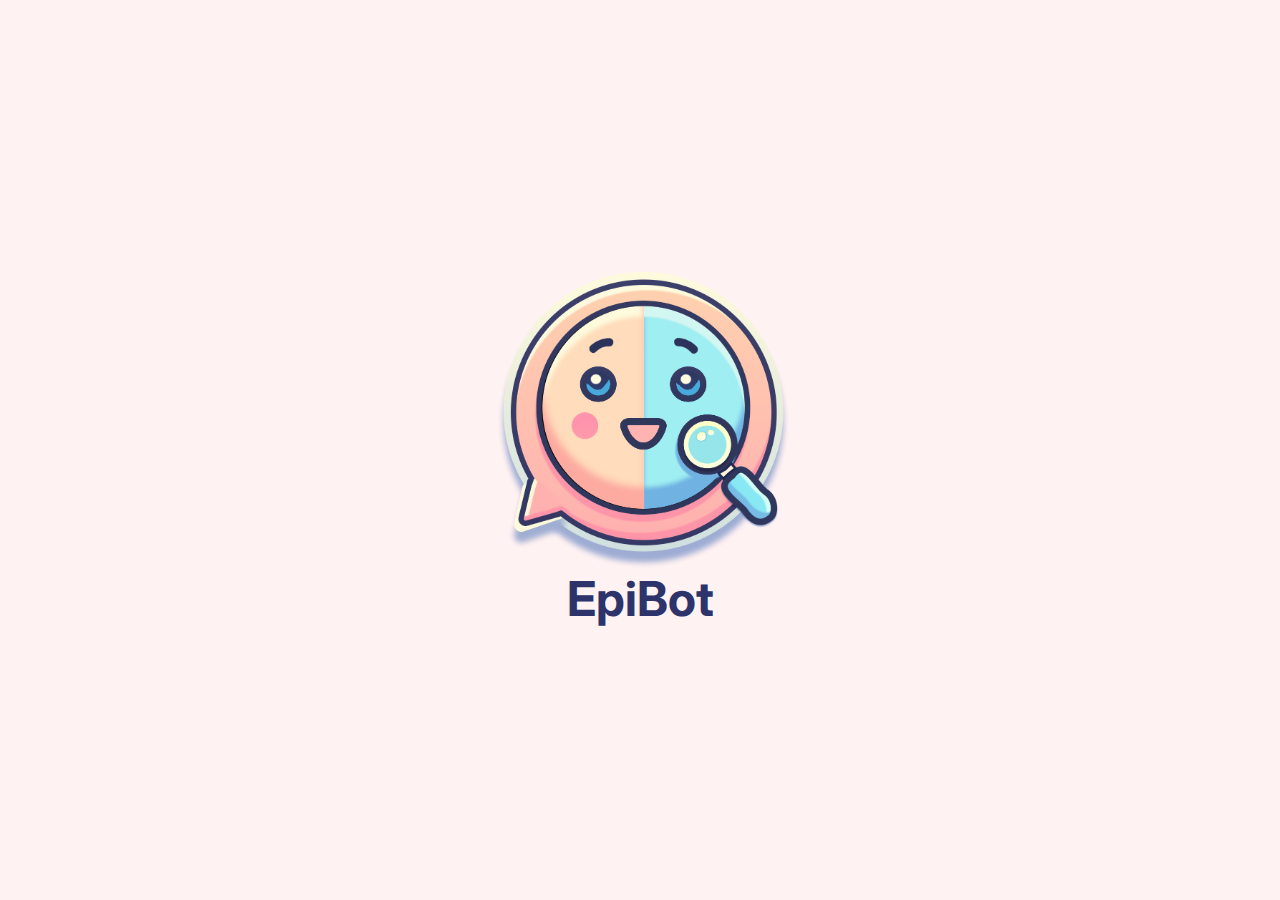
<file: EpiBot/index.html>
<!DOCTYPE html>
<html lang="en">
<head>
    <meta charset="UTF-8">
    <meta name="viewport" content="width=device-width, initial-scale=1.0">
    <title>EpiBot</title>
    <link rel="shortcut icon" href="assets/DODO-Full.png" type="image/x-icon">
    <link rel="stylesheet" href="intro.css ">
    
<link rel="preconnect" href="https://fonts.googleapis.com">
<link rel="preconnect" href="https://fonts.gstatic.com" crossorigin>
<link href="https://fonts.googleapis.com/css2?family=Inter:ital,opsz,wght@0,14..32,100..900;1,14..32,100..900&display=swap" rel="stylesheet">
</head>

<body>

    <div class="loading-screen">
        <img src="assets/DODO-Full.png" alt="epibot-image">
        <p class="botname">EpiBot</p>
    </div>
    <div class="main-content">
        <div class="bot-image">
            <img src="assets\DODO-Body.png" alt="DODO Picture" class="dodo-body">
            <img src="assets\DODO-Glass.png" class="dodo-glass">
        </div>
        <div class="content">
            <p class="name">EpiBot</p>
            <p class="title">AI SKIN ANALYZER</p>
            <p class="discription">
              Detect and Understand your skin condition
            </p>
            <a href="components/start.html"><button class="start-btn">LET'S START!</button></a>    
        </div>
    </div>

</body>
</html>
</file>
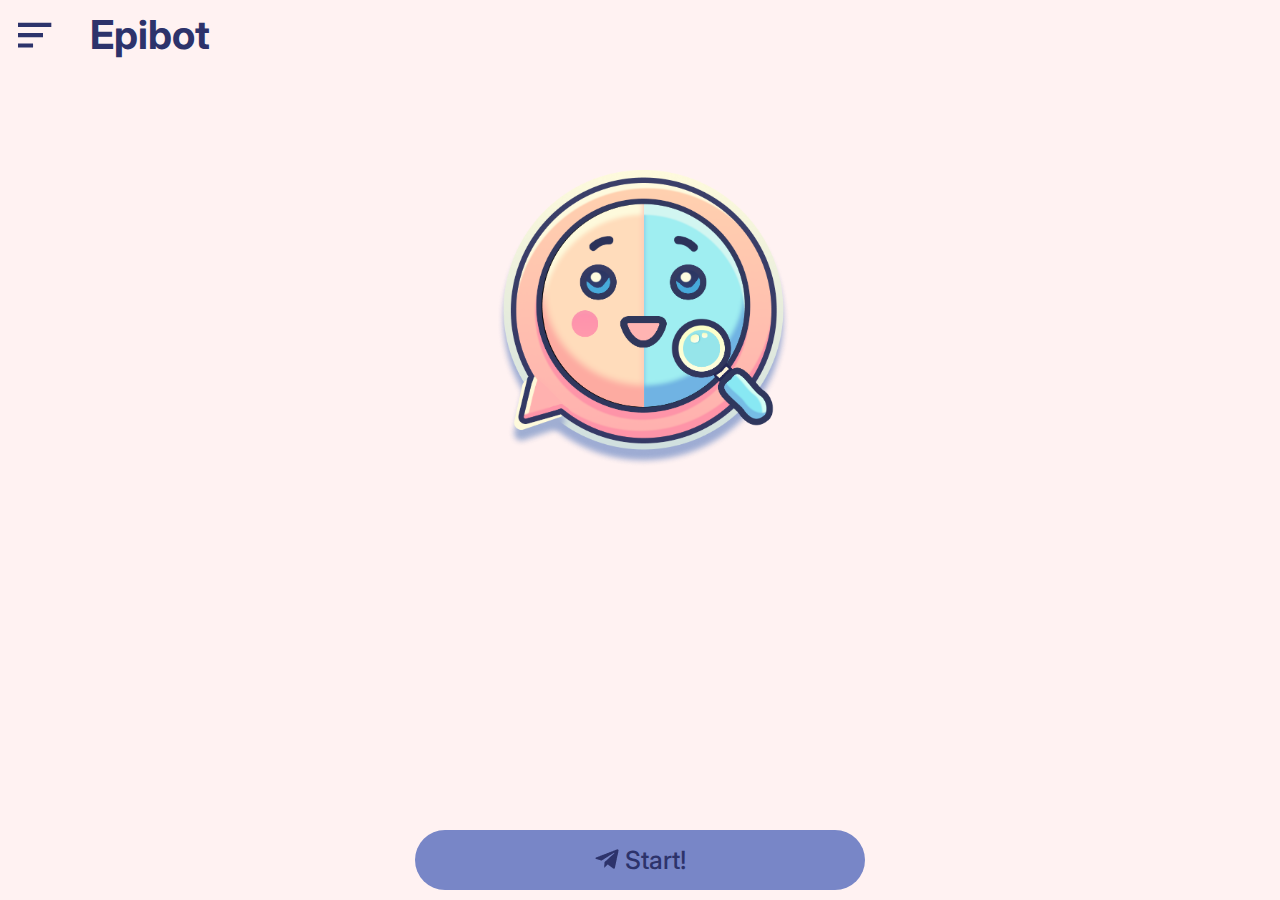
<file: EpiBot/components/start.html>
<!DOCTYPE html>
<html lang="en">
<head>
    <meta charset="UTF-8">
    <meta name="viewport" content="width=device-width, initial-scale=1.0">
    <title>EpiBot</title>
    <link rel="shortcut icon" href="../assets/DODO-Full.png" type="image/x-icon">
    <link rel="stylesheet" href="start.css">

    <link rel="preconnect" href="https://fonts.googleapis.com">
    <link rel="preconnect" href="https://fonts.gstatic.com" crossorigin>
    <link href="https://fonts.googleapis.com/css2?family=Inter:ital,opsz,wght@0,14..32,100..900;1,14..32,100..900&display=swap" rel="stylesheet">
    <link href='https://unpkg.com/boxicons@2.1.4/css/boxicons.min.css' rel='stylesheet'>
</head>
<body>
    <div class="container">
        <nav class="nav"> 
            <i class='bx bx-menu-alt-left menu'></i>
            <p class="title">Epibot</p>
        </nav>
        <div class="bot-image">
            <img src="../assets\DODO-Body.png" alt="DODO Picture" class="dodo-body">
            <img src="../assets\DODO-Glass.png" class="dodo-glass">
        </div>

        <div class="footer">
            <div class="bottom">
                <a href="upload.html">
                    <button class="bottom-btn">
                        <img class="start-icon" src="../assets/send.png" alt="starticon">
                        Start!
                    </button>
                </a>
            </div>
        </div>

    </div>
    
</body>
</html>
</file>
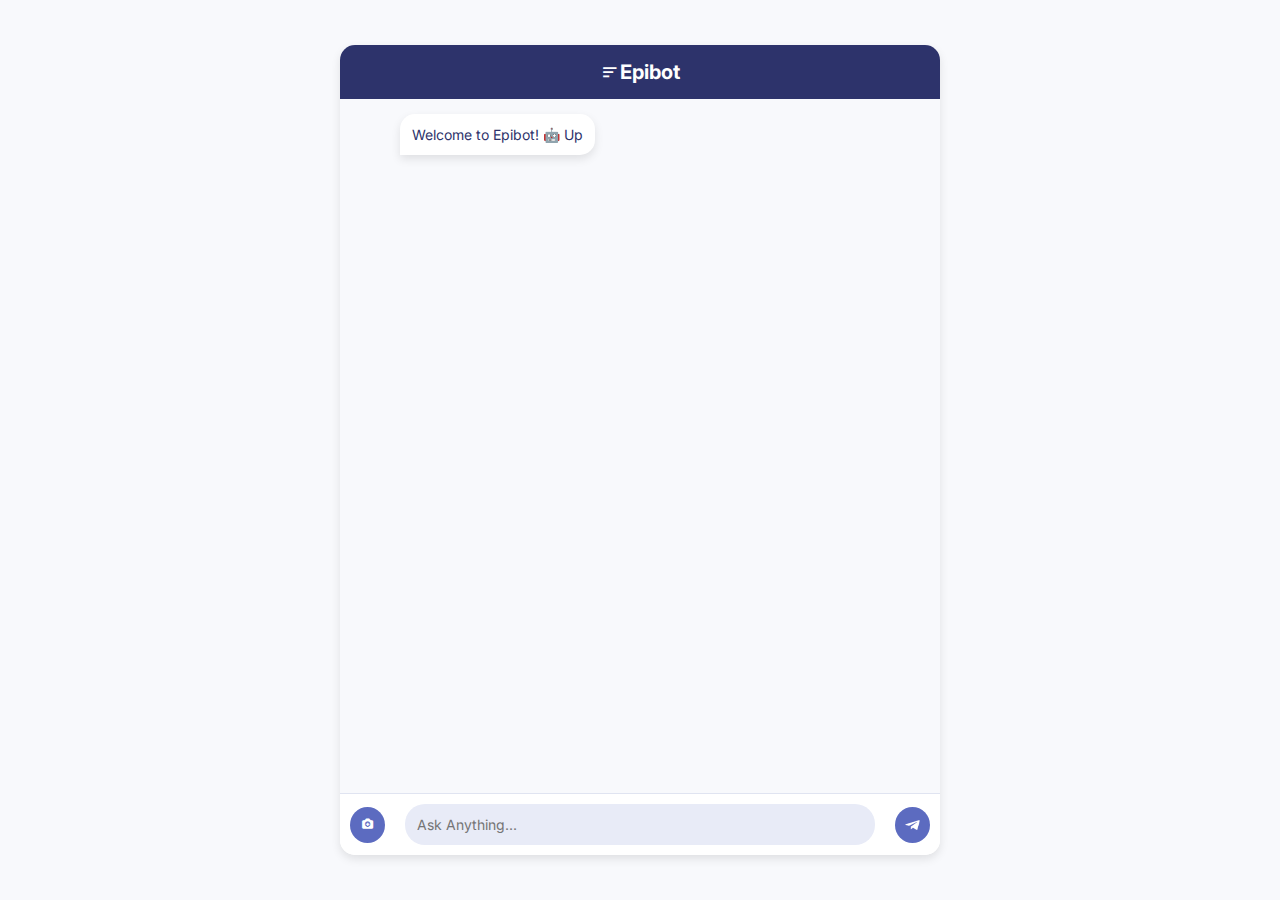
<file: EpiBot/components/upload.html>
<!DOCTYPE html>
<html lang="en">
<head>
    <meta charset="UTF-8">
    <meta name="viewport" content="width=device-width, initial-scale=1.0">
    <title>EpiBot</title>
    <link rel="shortcut icon" href="../assets/DODO-Full.png" type="image/x-icon">
    <link rel="stylesheet" href="upload.css">
    <link rel="preconnect" href="https://fonts.googleapis.com">
<link rel="preconnect" href="https://fonts.gstatic.com" crossorigin>
<link href="https://fonts.googleapis.com/css2?family=Inter:ital,opsz,wght@0,14..32,100..900;1,14..32,100..900&display=swap" rel="stylesheet">
<link href='https://unpkg.com/boxicons@2.1.4/css/boxicons.min.css' rel='stylesheet'>

</head>
<body>
    <div class="container"> 
        <nav class="nav"> 
            <i class='bx bx-menu-alt-left menu'></i>
            <p class="title">Epibot</p>
        </nav>
        
        <div class="chat-box">
            <div class="chat" id="chat">
                <div class="message bot">
                    <div class="avatar"></div>
                    <div class="text typing-text" id="bot-text"></div>
                </div>
            </div>
        </div>
        <div id="imageModal" class="modal">
            <div class="modal-content">
                <button id="closeModal" class="close">&times;</button>
                <button class="action-btn" id="take-photo">
                    <i class='bx bxs-camera camera-icon'></i>
                    TAKE
                </button>
                <button class="action-btn" id="upload-btn">
                    <i class='bx bx-upload upload'></i>
                    UPLOAD
                </button>
                <!-- Hidden File Input -->
                <input type="file" id="image_input" accept="image" hidden>
                <!-- <div id="display-image"></div> -->
            </div>
        </div>        
        <div class="footer">
            <div class="down">
                <!-- <div id="display-image"></div> -->
                <button class="camera" id="camera">
                    <i class='bx bxs-camera-plus upload-icon'></i>
                </button>
                <input class="text-box" id="input" type="text" placeholder="Ask Anything...">
                <button class="send" id="send">
                    <img class="start-icon" src="../assets/send.png" alt="start-icon">
                </button>
            </div>
        </div>
        <div>
        <!-- <input type="file" id="image_input" accept="image/png, image/jpg"> -->
       
    </div>
    </div>
    
    <script src="upload.js"></script>
</body>
</html>
</file>
<file: EpiBot/intro.css>
* {
    padding: 0;
    margin: 0;
    font-family: "Inter", sans-serif;
    text-decoration: none;
    scroll-behavior: smooth;
}

:root {
    --bg-color:#FFF2F2;
    --main-color: #2D336B;
    --text-color: #7886C7;
    --sectext-color: #A9B5DF;
}

body {
    background: var(--bg-color);
    height: 100vh;
    display: flex;
    justify-content: center;
    align-items: center;
}

/* Full-screen loading container */
.loading-screen {
    position: fixed;
    top: 0;
    left: 0;
    width: 100%;
    height: 100%;
    color: var(--main-color);
    display: flex;
    flex-direction: column;
    justify-content: center;
    align-items: center;
    background:var(--bg-color);
    z-index: 10;
    animation: fadeOut 3s forwards;
}
   
.loading-screen img {
    width: 300px;
    animation: dropBounce 1s ease-out forwards;
}

.botname {
    font-size: 3rem;
    font-weight: bold;
    animation: dropBounce 1s ease-out forwards;
}

/* Drop Bounce Animation */
@keyframes dropBounce {
    0%   { transform: translateY(-200px); opacity: 0; }
    60%  { transform: translateY(0); opacity: 1; }
    75%  { transform: translateY(-20px); }
    90%  { transform: translateY(5px); }
    100% { transform: translateY(0); }
}

/* Loading screen fade-out animation */
@keyframes fadeOut {
    0% { opacity: 1; }
    80% { opacity: 1; }
    95% { opacity: 1; }
    100% { opacity: 0; visibility: hidden; display: none; }
}

/* Main content (initially hidden) */
.main-content {
    visibility: hidden;
    text-align: center;
    font-size: 24px;
    padding: 50px;
    animation: showContent 3.5s forwards;
}

/* Show main content after 3s */
@keyframes showContent {
    0% { opacity: 0; visibility: hidden; }
    100% { opacity: 1; visibility: visible; }
}

/* DODO Character */
.bot-image {
    display: flex;
    align-items: center;
    justify-content: center;
    padding: 34px 34px 0 34px;
    position: relative;
}
  
.dodo-body {
    width: 200px;
}
  
.dodo-glass {
    width: 75px;
    position: absolute;
    bottom: 20px;
    right: 25%;
    transform-origin: -30px 50px;
    animation: handCircle 3s linear infinite;
}
  
@keyframes handCircle {
    0% {
      transform: rotate(0deg) translateX(10px) rotate(0deg);
    }
    100% {
      transform: rotate(360deg) translateX(10px) rotate(-360deg);
    }
}
  
.content {
    text-align: center;
    display: flex;
    flex-direction: column;
    align-items: center;
}

.name {
    font-size: 3rem;
    margin: 0 0 34px 0px;
    color: var(--main-color);
    font-weight: bold;
}
  
.title {
    font-weight:550;
    font-size: 40px;
    color: var(--text-color);
}
  
.discription {
    padding: 15px 0 50px 0;
    font-size: 1.3rem;
    color: var(--main-color );
}
  
.start-btn {
    background-color: var(--text-color);
    color: var(--main-color);
    border: none;
    padding: 15px 100px;
    font-weight: 700;
    border-radius: 10px;
    display: inline-block;
    margin: 0 auto;
    transition: 0.3s ease-in-out;
    cursor: pointer;
}
  
.start-btn:hover {
    transform: scale(1.1);
    box-shadow: 0 0 20px var(--text-color);
}
</file>
<file: EpiBot/components/start.css>
*{
    margin: 0;
    padding: 0;
    scroll-behavior: smooth;
    text-decoration: none;
    font-family: "inter",sans-serif;
}

:root {
    --bg-color:#FFF2F2;
    --main-color: #2D336B;
    --text-color: #7886C7;
    --sectext-color: #A9B5DF;
}

body {
    background-color: var(--bg-color);
}

.nav{
    display: flex;
    height: 65px;
    position: fixed;
    top: 0;
    left: 0;
    width: 100%;
    background-color:var(--bg-color);
    z-index: 100;
}

.menu{
    margin:10px 0 0 10px;
    width:100px;
    height: 100px;
    font-size: 50px;
    color: var(--main-color);
}

.title{
    margin: 10px 0 0 -20px;
    font-weight: bold;
    font-size: 40px;
    color: var(--main-color);
}

.bot-image {
    display: flex;
    align-items: center;
    justify-content: center;
    padding: 70px 34px 0 34px;
    margin-top: 100px;
    position: relative;
}
  
.dodo-body {
    width: 300px;
}
  
.dodo-glass {
    width: 110px;
    position: absolute;
    bottom: 34px;
    right: 39%;
    transform-origin: -30px 50px;
    animation: handCircle 3s linear infinite;
}
  
@keyframes handCircle {
    0% {
      transform: rotate(0deg) translateX(15px) rotate(0deg);
    }
    100% {
      transform: rotate(360deg) translateX(15px) rotate(-360deg);
    }
}

.footer {
    display: flex;
    align-items: center;
    justify-content: center;
}

.bottom{
    position: fixed;
    bottom: 10px;
}

.bottom-btn{
    border: none;
    background-color: var(--text-color);
    color: var(--main-color);
    align-items: center;
    font-size:25px;
    font-weight: 500;
    width:450px;
    height:60px;
    border-radius:30px;
    border: none;
    transition: 0.3s ease-in-out;
    cursor: pointer;
}

.bottom-btn:hover {
    transform: scale(1.1);
    box-shadow: 0 0 20px var(--text-color);
}
</file>
<file: EpiBot/components/upload.css>
/* Global Styles */
* {
  margin: 0;
  padding: 0;
  box-sizing: border-box;
  font-family: "Inter", sans-serif;
}

:root {
  --bg-color: #F8F9FC;
  --main-color: #2D336B;
  --text-color: #5C6BC0;
  --sectext-color: #A9B5DF;
  --white: #fff;
  --shadow: 0px 4px 10px rgba(0, 0, 0, 0.1);
}

body {
  background: var(--bg-color);
  display: flex;
  justify-content: center;
  align-items: center;
  height: 100vh;
  padding: 10px;
}

.container {
  width: 100%;
  max-width: 450px;
  height: 90vh;
  background: var(--white);
  border-radius: 15px;
  box-shadow: var(--shadow);
  display: flex;
  flex-direction: column;
  overflow: hidden;
}

/* Navigation Bar */
.nav {
  display: flex;
  align-items: center;
  padding: 15px;
  background: var(--main-color);
  color: var(--white);
  font-size: 20px;
  font-weight: bold;
  justify-content: center;
}

/* Chat Box */
.chat-box {
  flex: 1;
  padding: 15px;
  overflow-y: auto;
  background: var(--bg-color);
}

.message {
  display: flex;
  align-items: flex-end;
  margin-bottom: 12px;
}

.bot .text, .user .text {
  padding: 12px;
  border-radius: 15px;
  max-width: 75%;
  font-size: 14px;
  word-wrap: break-word;
  box-shadow: var(--shadow);
}

.user .text {
  background: var(--text-color);
  color: var(--white);
  border-radius: 15px 15px 0 15px;
  align-self: flex-end;
}

.user {
  justify-content: flex-end;
  align-self: flex-end;
}


.bot .text {
  background: var(--white);
  border-radius: 15px 15px 15px 0;
  color: var(--main-color);
}

.avatar {
  width: 35px;
  height: 35px;
  border-radius: 50%;
  margin-right: 10px;
}

/* Footer Input */
.footer {
  background: var(--white);
  padding: 10px;
  display: flex;
  align-items: center;
  gap: 10px;
  border-top: 1px solid #E0E4F1;
}

.text-box {
  width: auto;
  flex: 1;
  padding: 12px;
  border: none;
  border-radius: 20px;
  font-size: 14px;
  background: #E8EBF7;
  outline: none;
  margin: 0 20px;
}
.down {
  width: 100%;
  display: flex;
  justify-content: space-between;
  align-items: center;
}
.camera, .send {
  background: var(--text-color);
  border: none;
  padding: 10px;
  border-radius: 50%;
  color: var(--white);
  cursor: pointer;
  transition: 0.3s;
}

.camera:hover, .send:hover {
  background: var(--main-color);
}

.start-icon{
  width: 15px;
  height: 10px;
  filter: brightness(0) invert(1);
}
.upload-icon{
  width: 15px;
  height: 10px;
}




/* Modal */
.modal {
  display: none;
  position: fixed;
  top: 0;
  left: 0;
  width: 100%;
  height: 100%;
  background: rgba(0, 0, 0, 0.3);
  backdrop-filter: blur(8px);
  justify-content: center;
  align-items: center;
}

.modal-content {
  background: var(--white);
  padding: 25px;
  border-radius: 15px;
  text-align: center;
  width: 300px;
  box-shadow: var(--shadow);
}

.action-btn {
  background: var(--text-color);
  color: var(--white);
  padding: 12px;
  border-radius: 10px;
  font-size: 16px;
  margin-top: 10px;
  cursor: pointer;
  display: block;
  width: 100%;
  transition: 0.3s;
}

.action-btn:hover {
  background: var(--main-color);
}

.close {
  font-size: 24px;
  color: var(--main-color);
  border: none;
  background: none;
  cursor: pointer;
  float: right;
}

/* Responsive Design */
@media (max-width: 768px) {
  .container {
      width: 100%;
      height: 100vh;
      border-radius: 0;
  }
}

@media (min-width: 1024px) {
  .container {
      max-width: 600px;
  }
}
</file>
